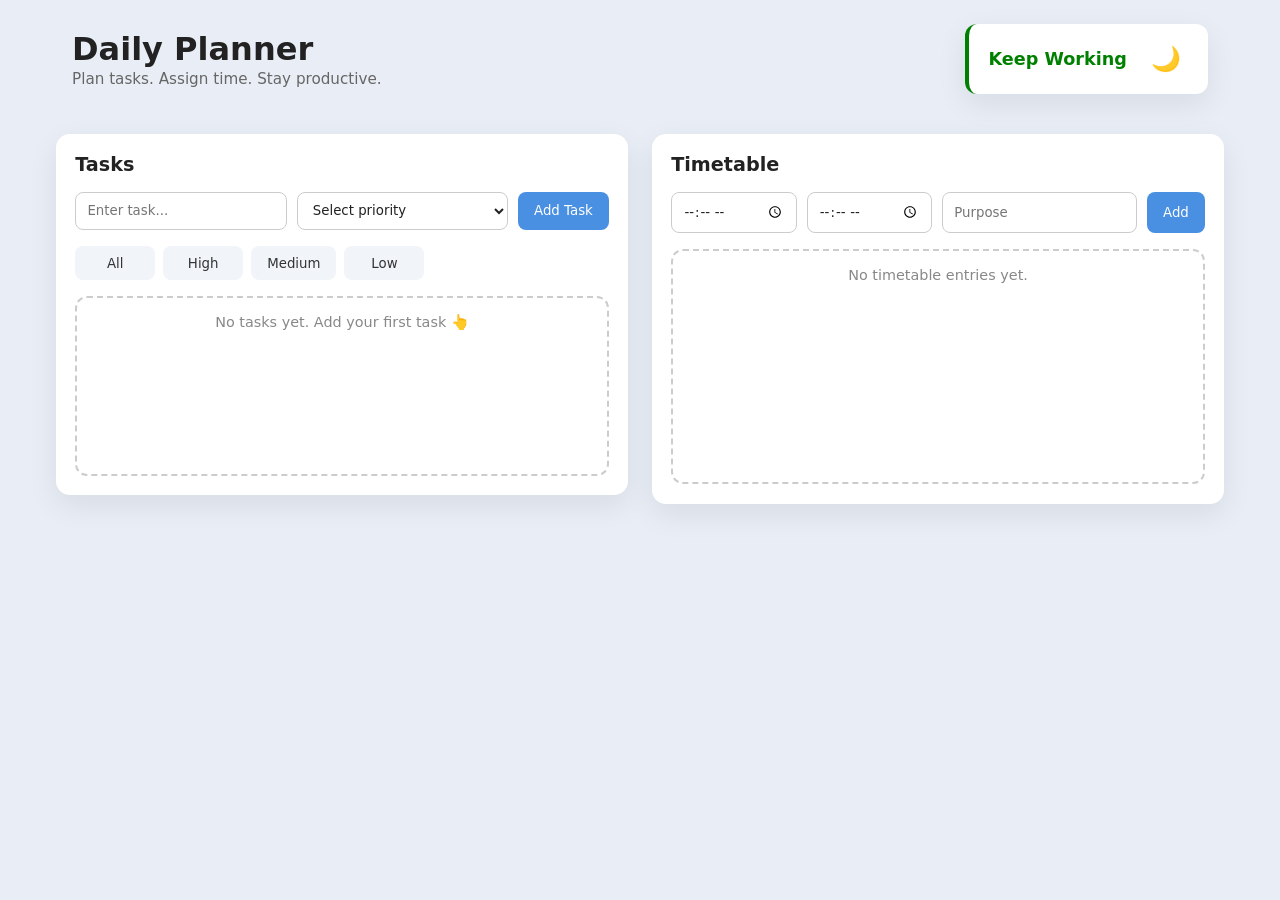
<file: index.html>
<!DOCTYPE html>
<html lang="en">

<head>
    <meta charset="UTF-8" />
    <meta name="viewport" content="width=device-width, initial-scale=1.0" />
    <title>Task Manager</title>
    <link rel="stylesheet" href="css/styles.css" />
    <link rel="icon" href="favicon.ico" />
</head>

<body class="body">

    <header class="app-header">
        <div class="header-main">
            <div class="title-row">
                <h1>Daily Planner</h1>
            </div>
            <p>Plan tasks. Assign time. Stay productive.</p>
        </div>
        <div id="motivation-container">
            <span id="motivation-message">Keep Working</span>
            <button id="theme-toggle" aria-label="Toggle dark mode">🌙</button>
        </div>
    </header>

    <main class="container-contain">

        <!-- TASK SECTION -->
        <section class="container" id="task-section">
            <h2>Tasks</h2>

            <div class="input-field" id="input-field">
                <input type="text" id="taskInput" placeholder="Enter task..." />

                <select id="priorityInput">
                    <option value="">Select priority</option>
                    <option value="high">High</option>
                    <option value="medium">Medium</option>
                    <option value="low">Low</option>
                </select>

                <button id="addTaskBtn">Add Task</button>
            </div>

            <div class="filter-buttons">
                <button data-filter="all">All</button>
                <button data-filter="high">High</button>
                <button data-filter="medium">Medium</button>
                <button data-filter="low">Low</button>
            </div>

            <div class="task-list" id="taskList">
                <p class="empty">No tasks yet. Add your first task 👆</p>
            </div>
        </section>

        <!-- TIMETABLE SECTION -->
        <section class="time-stamp" id="time-section">
            <h2>Timetable</h2>

            <div class="wrapper">
                <input type="time" id="timeInput" />
                <input type="time" id="timeInputsecond" />
                <input type="text" id="purposeInput" placeholder="Purpose" />
                <button id="addTimeBtn">Add</button>
            </div>

            <div class="time-tasks time-task-container" id="timeList">
                <p class="empty">No timetable entries yet.</p>
            </div>
        </section>

    </main>

    <script type="module" src="js/app.js"></script>
</body>

</html>
</file>
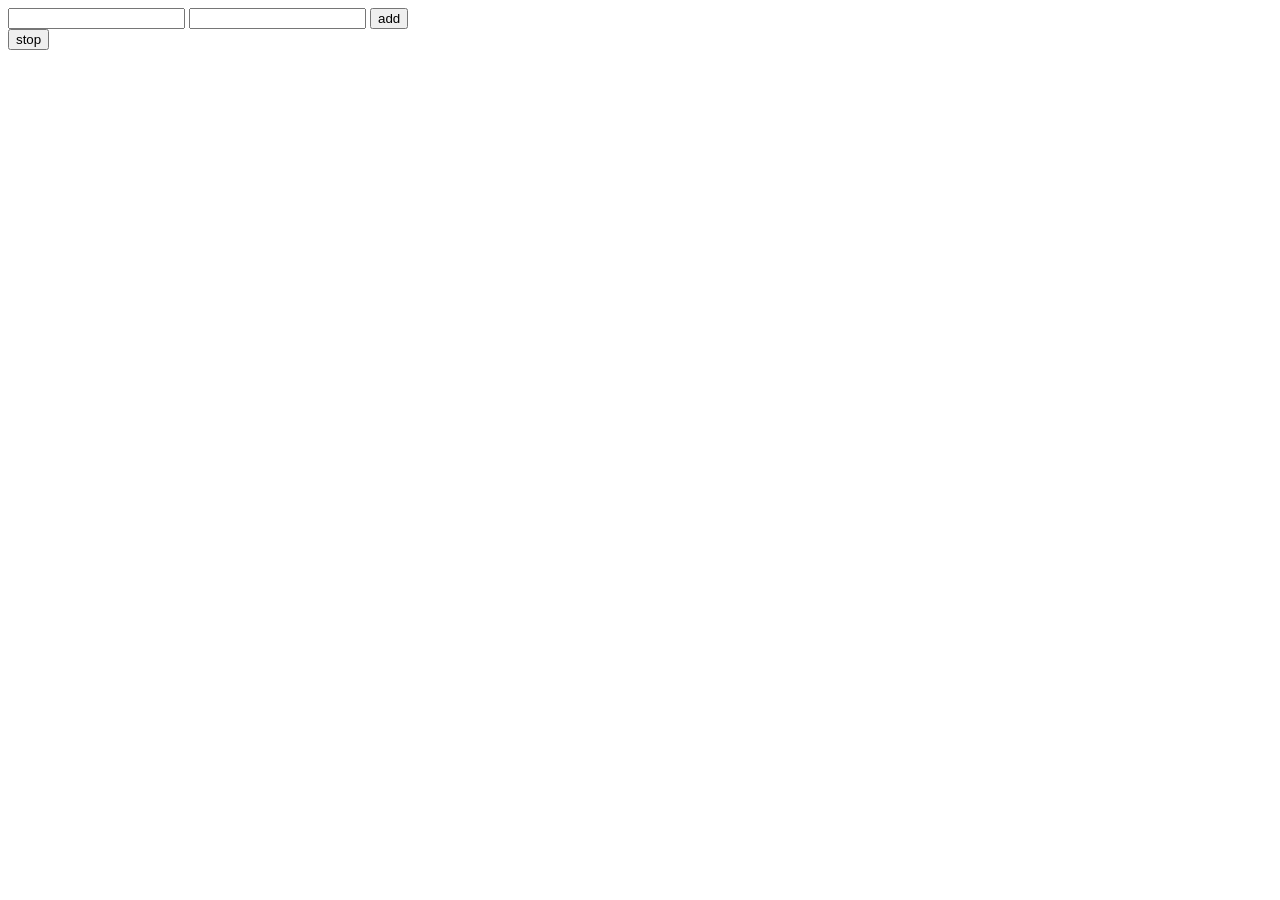
<file: test.html>
<!DOCTYPE html>
<html lang="en">

<head>
    <meta charset="UTF-8">
    <meta name="viewport" content="width=device-width, initial-scale=1.0">
    <title>Document</title>
</head>

<body>

    <div class="container" id="container">
        <div class="input-field">
            <div class="wrapper" id="wrapper">
    
                <input type="text" id="task">
                <input type="text" id="label">
                <button id="button">add</button>
            </div>
            <div class="place" id="place">
    
            </div>
        </div>
    </div>


    <script>

        const container = document.querySelector('#container');
        const wrapper = document.querySelector('#wrapper');
        const taskvalue = document.querySelector('#task');
        const labelvalue = document.querySelector('#label');
        const button = document.querySelector('#button');

        const place = document.querySelector('#place');

        let tasks = [];

        function savetask() {
            localStorage.setItem('todolist', JSON.stringify(tasks));
        }

        function gettask() {
            const temp_storage = localStorage.getItem('todolist');
            if (temp_storage) {
                tasks = JSON.parse(temp_storage);
            }
        }


        function render() {

            place.innerHTML = '';
            tasks.forEach((element, index) => {
                const holder = document.createElement('div');
                holder.className = 'holder';

                holder.innerHTML = `
                <div class="card">
                    <span>${element.work}</span>
                    <span>${element.priority}</span>
                    <input type="checkbox" ${element.completed ? 'checked' : ''}>
                    <button>delete</button>
                </div>
            `;

                holder.querySelector('input').onclick = () => toggle(index);
                holder.querySelector('button').onclick = () => deletetask(index);
                place.appendChild(holder);
            });
        }

        function deletetask(index) {
            tasks.splice(index, 1);
            savetask();
            render();
        }

        function toggle(index) {
            tasks[index].completed = !tasks[index].completed;
            savetask();
            render();
        }

        function addtask(task, label) {
            tasks.push({
                work: task,
                priority: label,
                completed: false
            });
            savetask();
        }


        button.addEventListener('click', () => {
            const task = taskvalue.value.trim();
            const label = labelvalue.value.trim();

            if (task === '' || label === '') {
                setTimeout(() => {
                    alert('add task or label');
                }, 0);

                return;
            }

            addtask(task, label);
            taskvalue.value = '';
            labelvalue.value = '';
            render();
        });

        wrapper.addEventListener('keydown', (e) => {
            if (e.key === 'Enter') {
                e.preventDefault();
                button.click();
            }
            if (e.key === 'Space') {
                e.preventDefault();
            }
        });


        const intro = document.createElement('span');
        intro.style.color = 'green';


        const stopBtn = document.createElement('button');
        stopBtn.textContent = 'stop';
        stopBtn.id = 'motivation';

        intro.appendChild(stopBtn);
        container.appendChild(intro);

        const owner = setInterval(() => {
            intro.innerHTML = 'Keep Working';
            intro.appendChild(stopBtn);
        }, 5000);

        stopBtn.addEventListener('click', () => {
            clearInterval(owner);
        });

        gettask();
        render();
    </script>

</body>

</html>
</file>
<file: css/styles.css>
:root {
    --bg-color: #e9eef6;
    --text-color: #222;
    --card-bg: #fff;
    --header-p: #666;
    --accent-color: #4a90e2;
    --accent-hover: #357abd;
    --border-color: #ccc;
    --empty-text: #888;
    --secondary-bg: #f1f4f9;
    --secondary-text: #333;
    --box-shadow: 0 10px 30px rgba(0, 0, 0, 0.08);
    --input-bg: #fff;
    --task-card-bg: #f8faff;
    --high-priority-bg: #fff5f5;
}

[data-theme="dark"] {
    --bg-color: #1a1a2e;
    --text-color: #e0e0e0;
    --card-bg: #16213e;
    --header-p: #a0a0a0;
    --accent-color: #4db3ff;
    --accent-hover: #357abd;
    --border-color: #30475e;
    --empty-text: #a0a0a0;
    --secondary-bg: #0f3460;
    --secondary-text: #e0e0e0;
    --box-shadow: 0 10px 30px rgba(0, 0, 0, 0.3);
    --input-bg: #1b1b2f;
    --task-card-bg: #1b1b2f;
    --high-priority-bg: #2d1b1b;
}

/* RESET */
* {
    margin: 0;
    padding: 0;
    box-sizing: border-box;
    font-family: system-ui, -apple-system, BlinkMacSystemFont, sans-serif;
}

body {
    background: var(--bg-color);
    min-height: 100vh;
    color: var(--text-color);
    transition: background 0.3s, color 0.3s;
}

/* HEADER */
.app-header {
    display: flex;
    justify-content: space-between;
    align-items: center;
    padding: 1.5rem 2rem;
    max-width: 1200px;
    margin: 0 auto;
}

.header-main {
    text-align: left;
}

.app-header h1 {
    font-size: 2rem;
    margin-bottom: 0.1rem;
}

.app-header p {
    color: var(--header-p);
    font-size: 0.95rem;
}

.title-row {
    display: flex;
    align-items: center;
    gap: 1rem;
}

#theme-toggle {
    background: none;
    border: none;
    font-size: 1.5rem;
    padding: 0.5rem;
    cursor: pointer;
    border-radius: 50%;
    transition: background 0.2s;
    width: auto;
}

#theme-toggle:hover {
    background: var(--secondary-bg);
}

#motivation-container {
    display: flex;
    align-items: center;
    gap: 1rem;
    font-weight: 600;
    font-size: 1.1rem;
    padding: 0.8rem 1.2rem;
    background: var(--card-bg);
    border-radius: 12px;
    box-shadow: var(--box-shadow);
    border-left: 4px solid green;
}

#motivation-message {
    color: green;
}


/* MAIN CONTAINER */
.container-contain {
    max-width: 1200px;
    margin: auto;
    padding: 1rem;
    display: flex;
    gap: 1.5rem;
    align-items: start;
}

.container {
    flex: 1;
    max-height: 450px;
    overflow-y: auto;

}

.time-stamp {
    flex: 1;
    max-height: 450px;
    overflow-y: auto;
    min-height: 370px;
}

/* CARDS */
section {
    background: var(--card-bg);
    border-radius: 14px;
    padding: 1.2rem;
    box-shadow: var(--box-shadow);
}

section h2 {
    margin-bottom: 1rem;
    font-size: 1.2rem;
}

/* INPUT AREA */
.input-field,
.wrapper {
    display: flex;
    gap: 0.6rem;
    flex-wrap: wrap;
    margin-bottom: 1rem;
}

input,
select {
    flex: 1;
    padding: 0.6rem 0.7rem;
    border-radius: 8px;
    border: 1px solid var(--border-color);
    background: var(--input-bg);
    color: var(--text-color);
    outline: none;
}

input:focus,
select:focus {
    border-color: #4a90e2;
}

/* BUTTONS */
button {
    padding: 0.6rem 1rem;
    border: none;
    border-radius: 8px;
    background: var(--accent-color);
    color: white;
    cursor: pointer;
    transition: 0.2s ease;
}

button:hover {
    background: #357abd;
}

/* FILTER BUTTONS */
.filter-buttons {
    display: flex;
    gap: 0.5rem;
    margin-bottom: 1rem;
}

.filter-buttons button {
    background: var(--secondary-bg);
    color: var(--secondary-text);
    min-width: 80px;
    /* Fixed width to prevent shift */
}

.filter-buttons button:hover {
    background: #dce6f5;
}

/* TASK LIST */
.task-list,
.time-tasks {
    min-height: 180px;
    border: 2px dashed var(--border-color);
    border-radius: 12px;
    padding: 1rem;

    display: flex;
    flex-direction: column;
    gap: 0.2rem;
}

.time-task-container {
    min-height: 235px;
    max-height: 235px;
}

.task-card {
    background: var(--task-card-bg);
    border-radius: 10px;
    padding: 0.7rem;
    margin-bottom: 0.6rem;

    display: flex;
    justify-content: space-between;
    align-items: center;
}

/* PRIORITY COLORS */


/* Target the card inside the high priority holder */
.holder.high .card {
    border-left: 5px solid #e74c3c;
    background-color: var(--high-priority-bg);
    /* Optional: make it stand out more */
}

.holder.medium .card {
    border-left: 5px solid #f1c40f;
}

.holder.low .card {
    border-left: 5px solid #2ecc71;
}

.card {
    display: flex;
    justify-content: space-between;
    align-items: center;
    padding: 0.8rem 1rem;
    margin-bottom: 0.5rem;
    min-height: 60px;
    /* Standardize height */
}

.task {
    display: flex;
    justify-content: space-between;
    align-items: center;
    padding: 0.5rem;
    width: 100%;
    /* Ensure it takes the full width of the container */
}

.card.task {
    display: flex;
    gap: 10px;
    /* Adjust this value as needed */
    align-items: center;
}

/* EMPTY STATE */
.empty {
    color: var(--empty-text);
    text-align: center;
    font-size: 0.9rem;
}

/* RESPONSIVE BREAKPOINTS */

/* Tablets */
@media (max-width: 1024px) {
    .container-contain {
        flex-direction: column;
    }

    .container,
    .time-stamp {
        width: 100%;
        flex: none;
    }
}

/* Phones */
@media (max-width: 480px) {
    .app-header {
        flex-direction: column;
        text-align: center;
        gap: 1rem;
    }

    .container-contain {
        padding: 0.5rem;
    }

    .header-main {
        text-align: center;
    }

    button {
        width: 100%;
    }

    input,
    select {
        width: 100%;
    }

    .task,
    .card {
        display: flex;
        flex-direction: column;
        gap: 0.1rem;
    }

    .time_holder .card {
        background-color: var(--task-card-bg);
        padding: 1rem;
    }

    .card-info {
        display: flex;
        width: 100%;
        gap: 1rem;
        /* Reduced Gap */
        justify-content: space-between;
    }

    .card-info:nth-last-child() {
        position: absolute;
    }

    .card-time {
        display: flex;
        flex-direction: row;
        width: 100%;
        gap: 10rem;
    }


}
</file>
